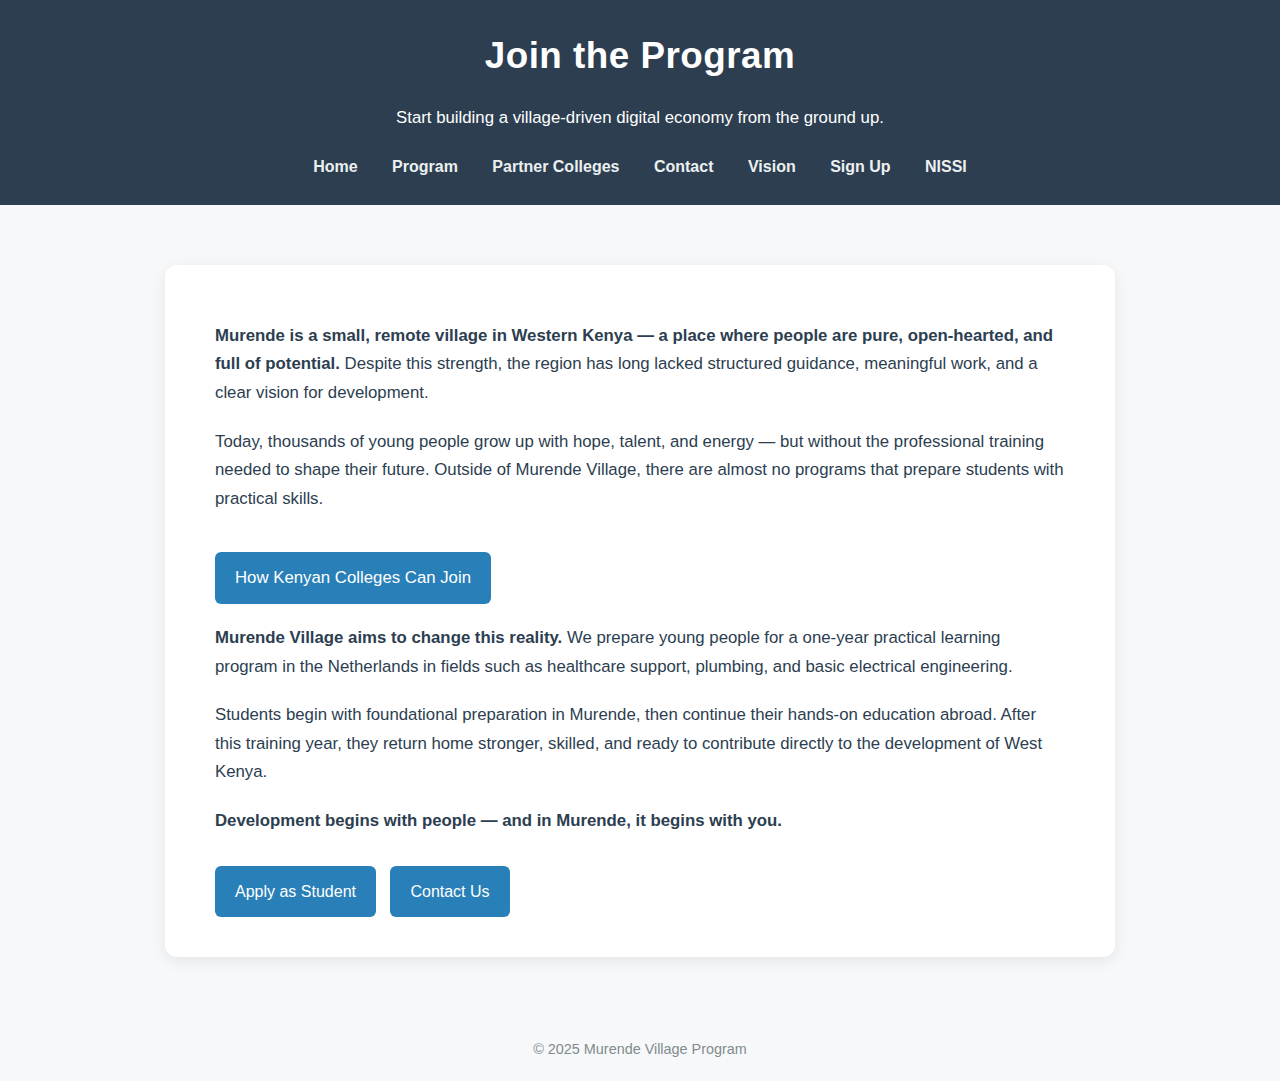
<file: index.html>
<!DOCTYPE html>
<html lang="en">
<head>
  <meta charset="UTF-8">
  <meta name="viewport" content="width=device-width, initial-scale=1.0">
  <title>Murende Village</title>
  <link rel="stylesheet" href="style.css">
</head>

<body>

<header>
  <h1>Join the Program</h1>
  <p>Start building a village-driven digital economy from the ground up.</p>
  <nav id="nav-menu">
    <a class="active" href="index.html">Home</a>
    <a href="program.html">Program</a>
    <a href="college.html">Partner Colleges</a>
    <a href="contact.html">Contact</a>
    <a href="vision.html">Vision</a>
    <a href="signup.html">Sign Up</a>
    <a href="nissi.html">NISSI</a>
  </nav>
</header>

<div class="container">

  <p>
    <strong>Murende is a small, remote village in Western Kenya — a place where people are pure, open-hearted, and full of potential.</strong>
    Despite this strength, the region has long lacked structured guidance, meaningful work, and a clear vision for development.
  </p>

  <p>
    Today, thousands of young people grow up with hope, talent, and energy — but without the professional training needed
    to shape their future. Outside of Murende Village, there are almost no programs that prepare students with practical skills.
    <br><br>
    <a href="college.html" class="button">How Kenyan Colleges Can Join</a>
  </p>

  <p>
    <strong>Murende Village aims to change this reality.</strong>
    We prepare young people for a one-year practical learning program in the Netherlands in fields such as healthcare support,
    plumbing, and basic electrical engineering.
  </p>

  <p>
    Students begin with foundational preparation in Murende, then continue their hands-on education abroad.
    After this training year, they return home stronger, skilled, and ready to contribute directly to the development of West Kenya.
  </p>

  <p>
    <strong>Development begins with people — and in Murende, it begins with you.</strong>
  </p>

  <a href="signup.html" class="button">Apply as Student</a>
<a href="contact.html" class="button" style="margin-left:10px;">Contact Us</a>


</div>

<footer>
  © 2025 Murende Village Program
</footer>

</body>
</html>
</file>
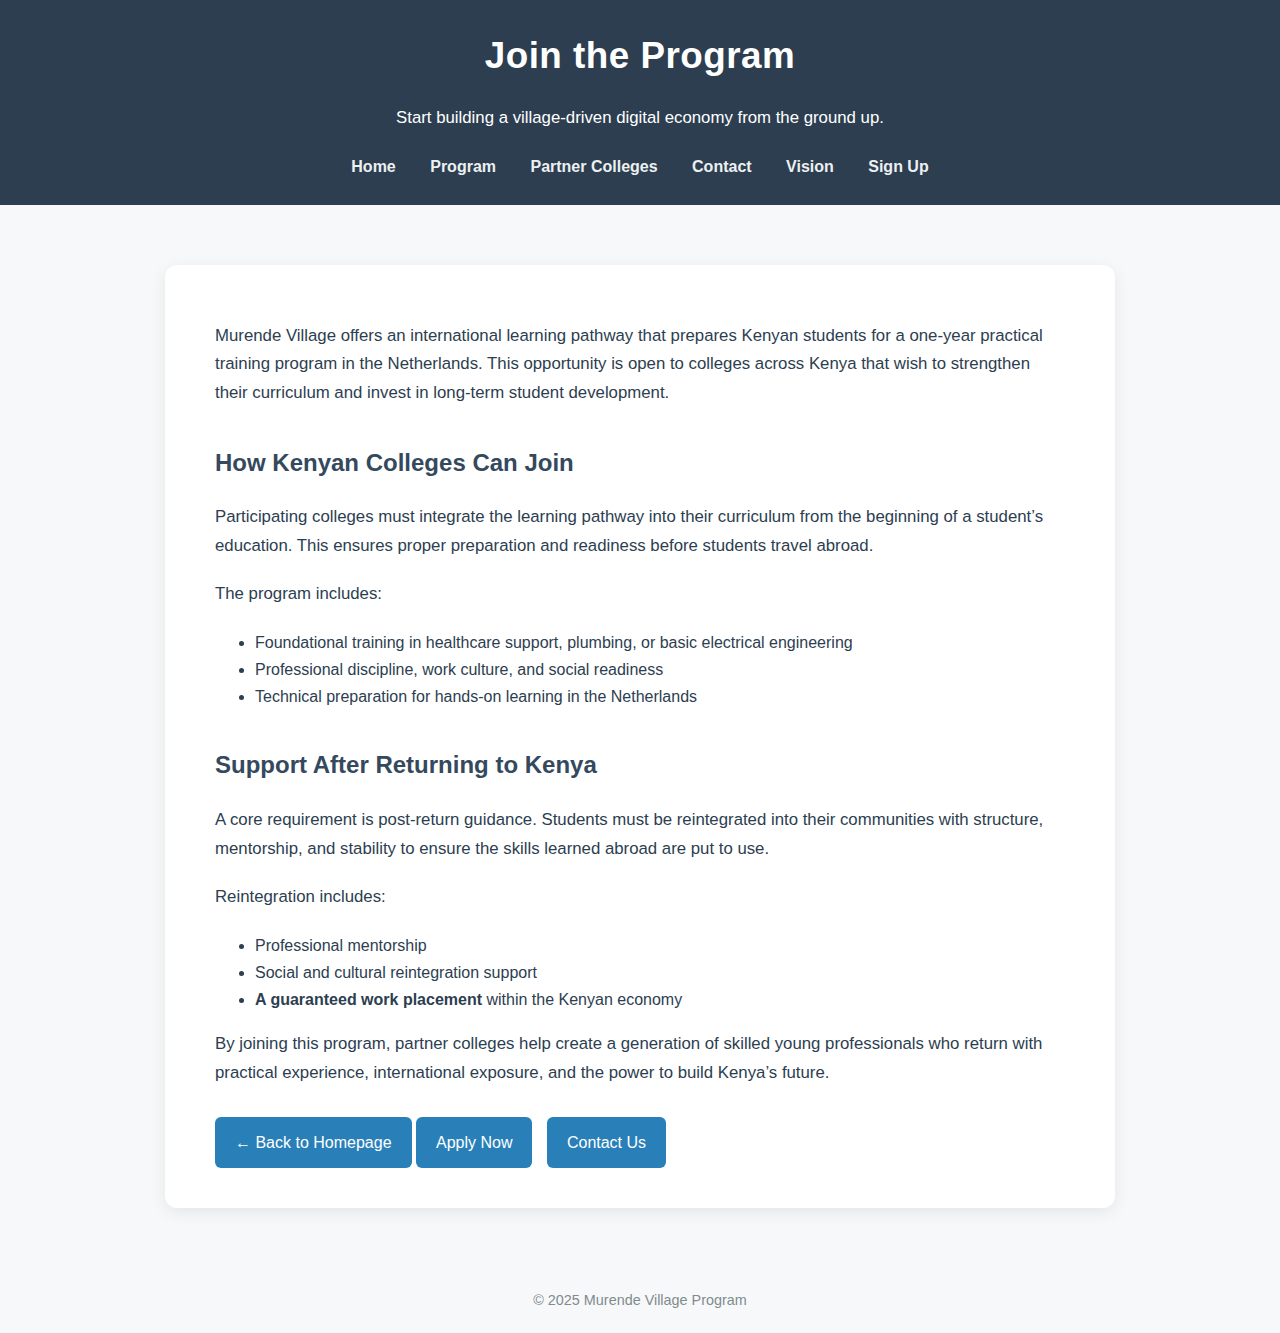
<file: college.html>
<!DOCTYPE html>
<html lang="en">
<head>
  <meta charset="UTF-8">
  <meta name="viewport" content="width=device-width, initial-scale=1.0">
  <title>Murende Village – Partnership Program</title>
  <link rel="stylesheet" href="style.css">
</head>

<body>

<header>
  <h1>Join the Program</h1>
  <p>Start building a village-driven digital economy from the ground up.</p>
  <nav id="nav-menu">
    <a href="index.html">Home</a>
    <a href="program.html">Program</a>
    <a class="active" href="college.html">Partner Colleges</a>
    <a href="contact.html">Contact</a>
    <a href="vision.html">Vision</a>
    <a href="signup.html">Sign Up</a>
  </nav>
</header>

<div class="container">

  <p>
    Murende Village offers an international learning pathway that prepares Kenyan students for a one-year practical training
    program in the Netherlands. This opportunity is open to colleges across Kenya that wish to strengthen their curriculum
    and invest in long-term student development.
  </p>

  <h2>How Kenyan Colleges Can Join</h2>

  <p>
    Participating colleges must integrate the learning pathway into their curriculum from the beginning of a student’s education.
    This ensures proper preparation and readiness before students travel abroad.
  </p>

  <p>The program includes:</p>

  <ul>
    <li>Foundational training in healthcare support, plumbing, or basic electrical engineering</li>
    <li>Professional discipline, work culture, and social readiness</li>
    <li>Technical preparation for hands-on learning in the Netherlands</li>
  </ul>

  <h2>Support After Returning to Kenya</h2>

  <p>
    A core requirement is post-return guidance. Students must be reintegrated into their communities with structure,
    mentorship, and stability to ensure the skills learned abroad are put to use.
  </p>

  <p>Reintegration includes:</p>

  <ul>
    <li>Professional mentorship</li>
    <li>Social and cultural reintegration support</li>
    <li><strong>A guaranteed work placement</strong> within the Kenyan economy</li>
  </ul>

  <p>
    By joining this program, partner colleges help create a generation of skilled young professionals who return with
    practical experience, international exposure, and the power to build Kenya’s future.
  </p>

  <a href="index.html" class="button">← Back to Homepage</a>
<a href="signup.html" class="button">Apply Now</a>
<a href="contact.html" class="button" style="margin-left:10px;">Contact Us</a>

</div>

<footer>
  © 2025 Murende Village Program
</footer>

</body>
</html>
</file>
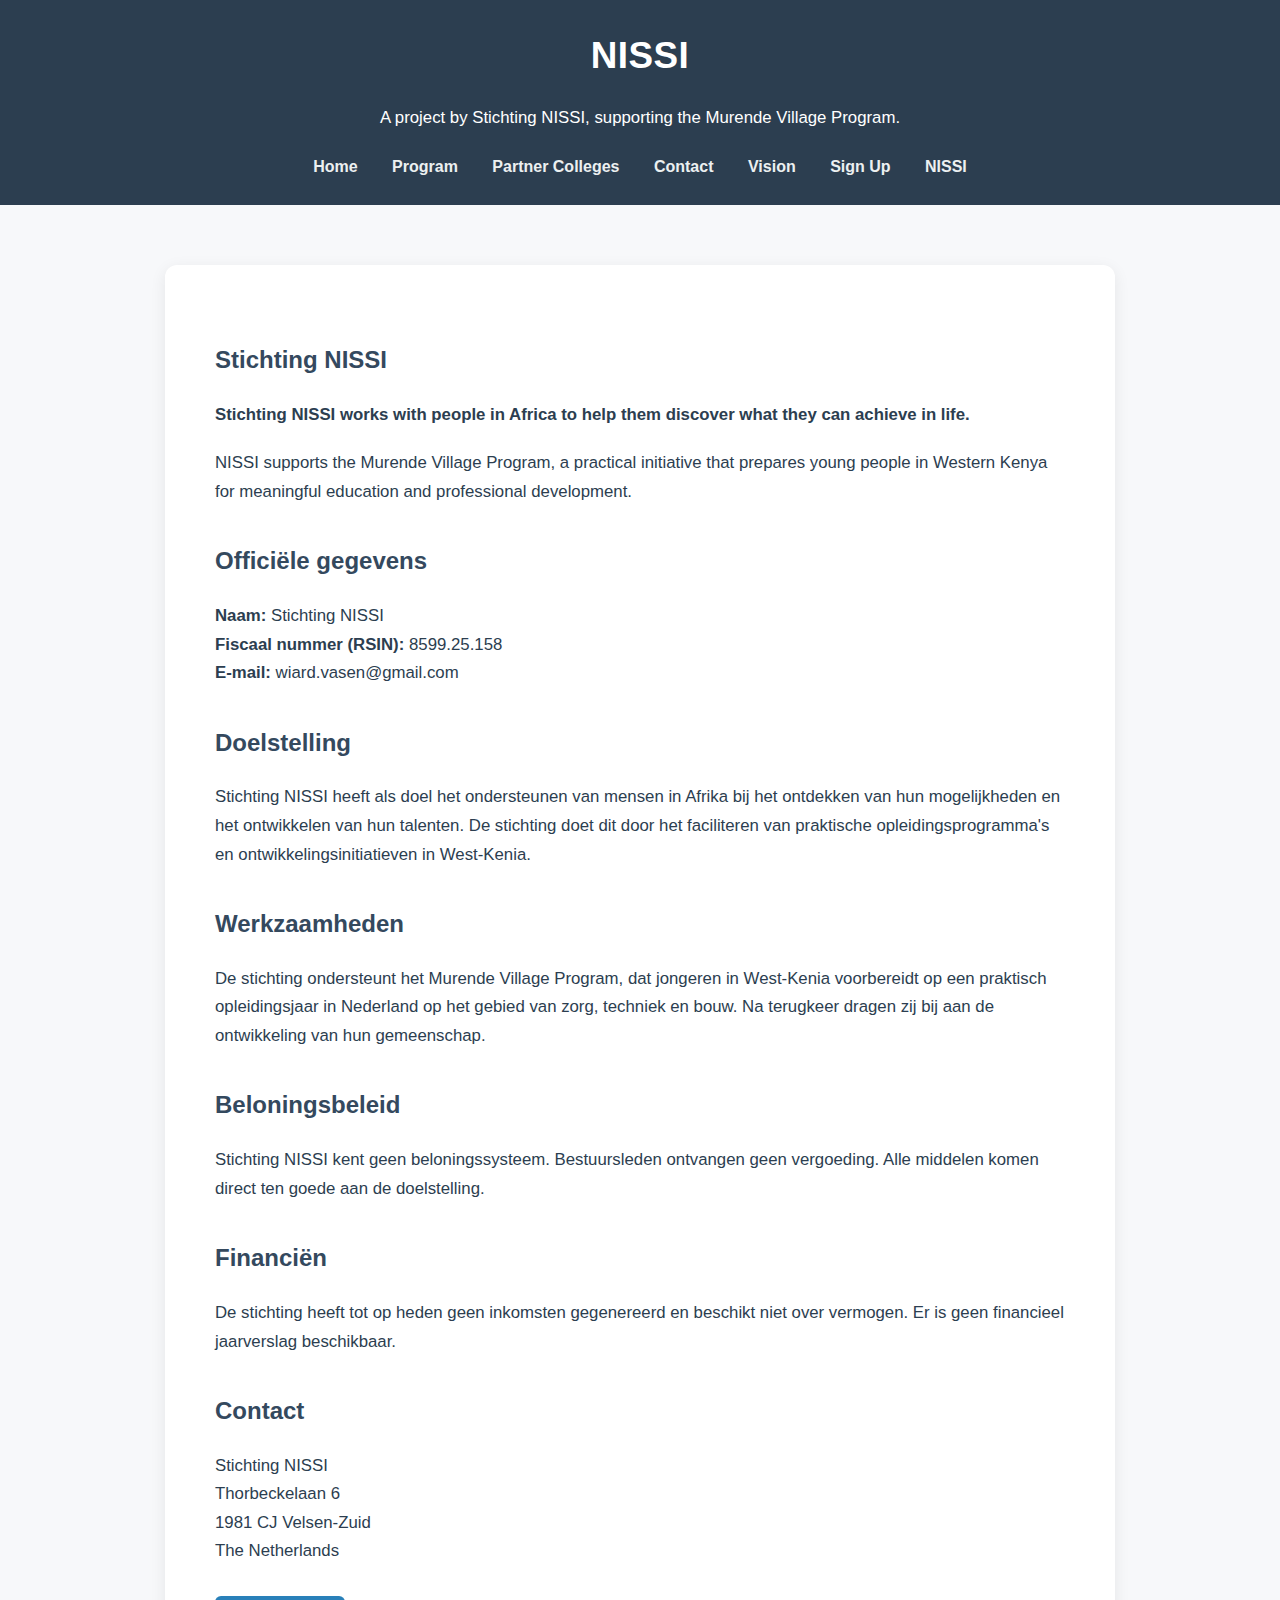
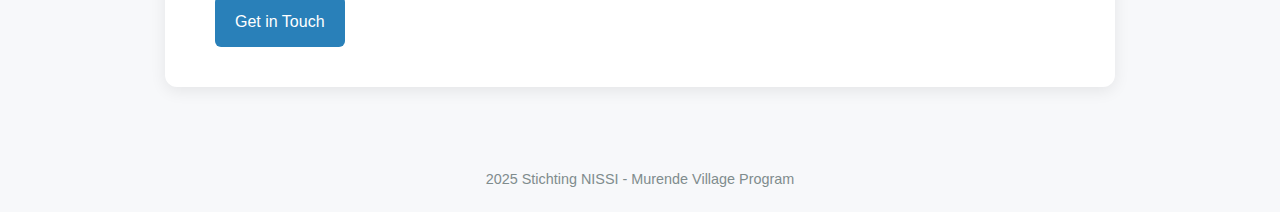
<file: nissi.html>
<!DOCTYPE html>
<html lang="en">
<head>
  <meta charset="UTF-8">
  <meta name="viewport" content="width=device-width, initial-scale=1.0">
  <title>Stichting NISSI</title>
  <link rel="stylesheet" href="style.css">
</head>
<body>
<header>
  <h1>NISSI</h1>
  <p>A project by Stichting NISSI, supporting the Murende Village Program.</p>
  <nav id="nav-menu">
    <a href="index.html">Home</a>
    <a href="program.html">Program</a>
    <a href="college.html">Partner Colleges</a>
    <a href="contact.html">Contact</a>
    <a href="vision.html">Vision</a>
    <a href="signup.html">Sign Up</a>
    <a class="active" href="nissi.html">NISSI</a>
  </nav>
</header>
<div class="container">
  <h2>Stichting NISSI</h2>
  <p><strong>Stichting NISSI works with people in Africa to help them discover what they can achieve in life.</strong></p>
  <p>NISSI supports the Murende Village Program, a practical initiative that prepares young people in Western Kenya for meaningful education and professional development.</p>

  <h2>Officiële gegevens</h2>
  <p>
    <strong>Naam:</strong> Stichting NISSI<br>
    <strong>Fiscaal nummer (RSIN):</strong> 8599.25.158<br>
    <strong>E-mail:</strong> wiard.vasen@gmail.com
  </p>

  <h2>Doelstelling</h2>
  <p>Stichting NISSI heeft als doel het ondersteunen van mensen in Afrika bij het ontdekken van hun mogelijkheden en het ontwikkelen van hun talenten. De stichting doet dit door het faciliteren van praktische opleidingsprogramma's en ontwikkelingsinitiatieven in West-Kenia.</p>

  <h2>Werkzaamheden</h2>
  <p>De stichting ondersteunt het Murende Village Program, dat jongeren in West-Kenia voorbereidt op een praktisch opleidingsjaar in Nederland op het gebied van zorg, techniek en bouw. Na terugkeer dragen zij bij aan de ontwikkeling van hun gemeenschap.</p>

  <h2>Beloningsbeleid</h2>
  <p>Stichting NISSI kent geen beloningssysteem. Bestuursleden ontvangen geen vergoeding. Alle middelen komen direct ten goede aan de doelstelling.</p>

  <h2>Financiën</h2>
  <p>De stichting heeft tot op heden geen inkomsten gegenereerd en beschikt niet over vermogen. Er is geen financieel jaarverslag beschikbaar.</p>

  <h2>Contact</h2>
  <p>Stichting NISSI<br>Thorbeckelaan 6<br>1981 CJ Velsen-Zuid<br>The Netherlands</p>
  <a href="contact.html" class="button">Get in Touch</a>
</div><footer>2025 Stichting NISSI - Murende Village Program</footer>
</body>
</html>
</file>
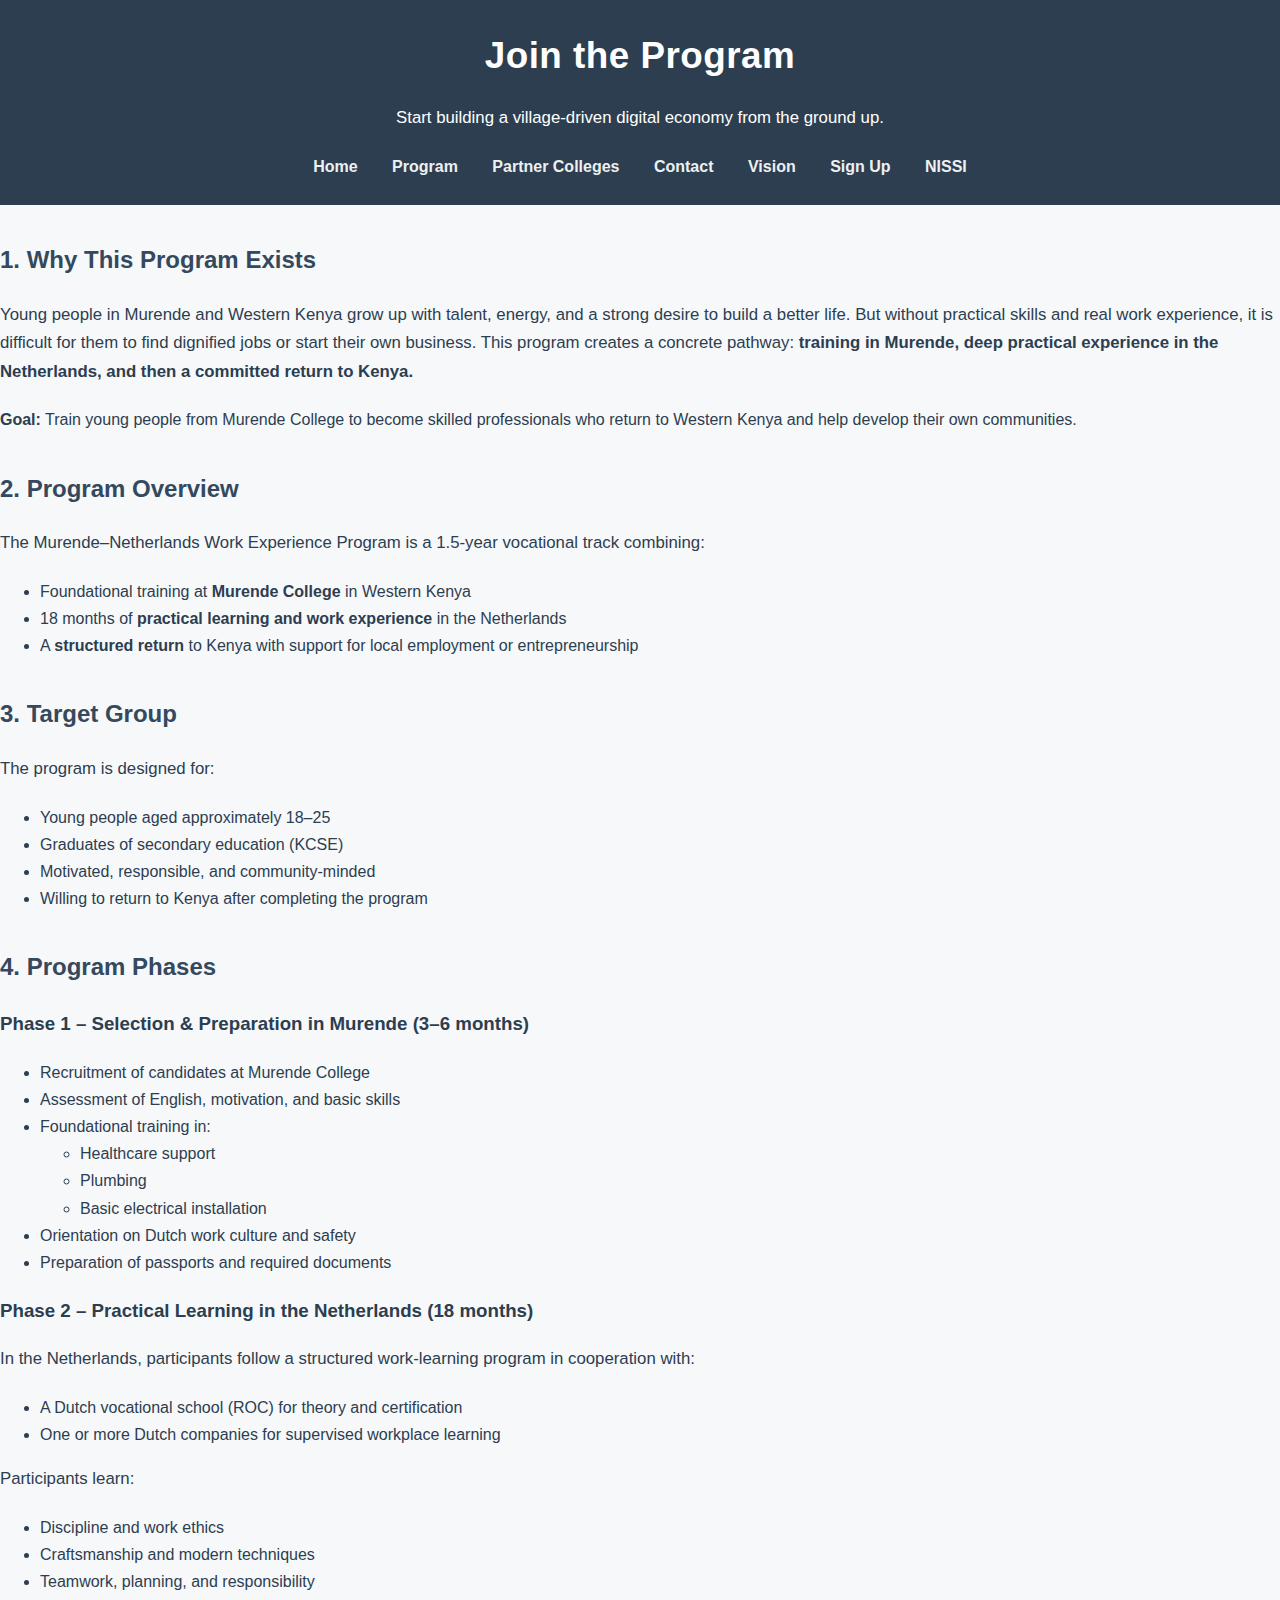
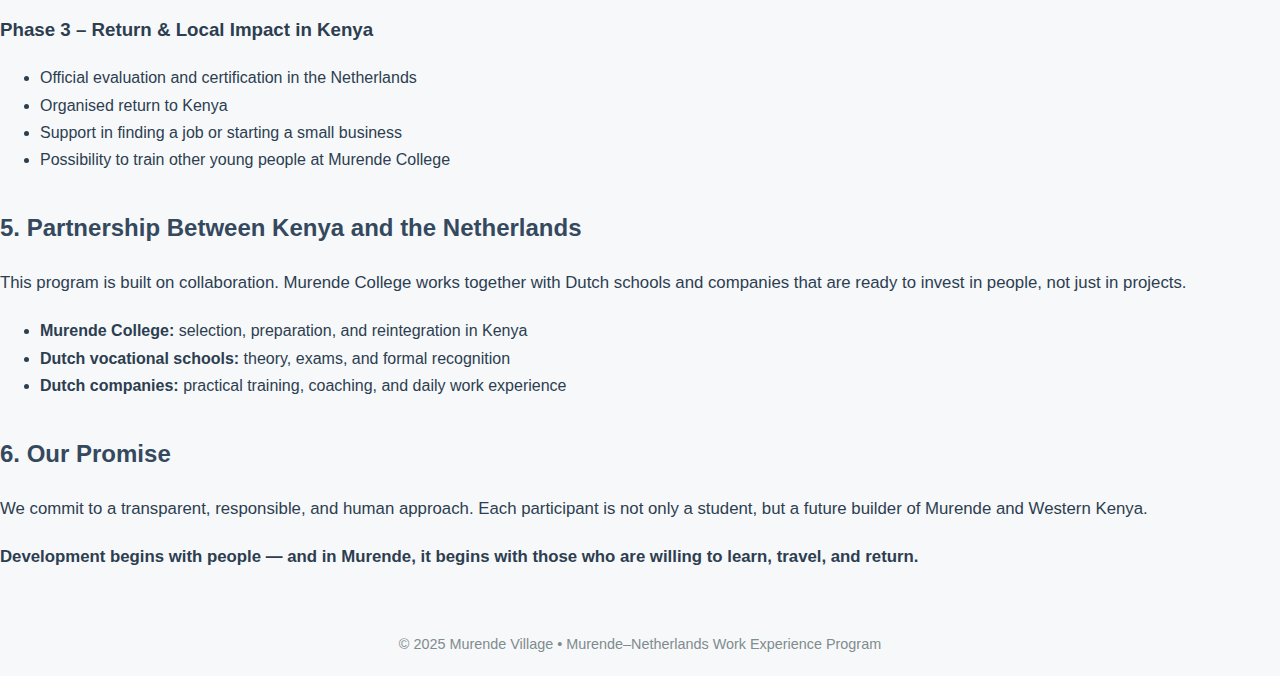
<file: program.html>
<!DOCTYPE html>
<html lang="en">
<head>
    <meta charset="UTF-8">
    <meta name="viewport" content="width=device-width, initial-scale=1.0">
    <title>Murende–Netherlands Work Experience Program</title>
  <link rel="stylesheet" href="style.css">
</head>
<body>

<header>
  <h1>Join the Program</h1>
  <p>Start building a village-driven digital economy from the ground up.</p>
  <nav id="nav-menu">
    <a href="index.html">Home</a>
    <a class="active" href="program.html">Program</a>
    <a href="college.html">Partner Colleges</a>
    <a href="contact.html">Contact</a>
    <a href="vision.html">Vision</a>
    <a href="signup.html">Sign Up</a>
    <a href="nissi.html">NISSI</a>
  </nav>
</header>

</header>

<main>
    <h2>1. Why This Program Exists</h2>
    <p>
        Young people in Murende and Western Kenya grow up with talent, energy, and a strong desire to build a better life. 
        But without practical skills and real work experience, it is difficult for them to find dignified jobs or start their own business.
        This program creates a concrete pathway: <strong>training in Murende, deep practical experience in the Netherlands, and then a committed return to Kenya.</strong>
    </p>

    <div class="highlight">
        <strong>Goal:</strong> Train young people from Murende College to become skilled professionals who return to Western Kenya and help develop their own communities.
    </div>

    <h2>2. Program Overview</h2>
    <p>
        The Murende–Netherlands Work Experience Program is a 1.5-year vocational track combining:
    </p>
    <ul>
        <li>Foundational training at <strong>Murende College</strong> in Western Kenya</li>
        <li>18 months of <strong>practical learning and work experience</strong> in the Netherlands</li>
        <li>A <strong>structured return</strong> to Kenya with support for local employment or entrepreneurship</li>
    </ul>

    <h2>3. Target Group</h2>
    <p>The program is designed for:</p>
    <ul>
        <li>Young people aged approximately 18–25</li>
        <li>Graduates of secondary education (KCSE)</li>
        <li>Motivated, responsible, and community-minded</li>
        <li>Willing to return to Kenya after completing the program</li>
    </ul>

    <h2>4. Program Phases</h2>

    <h3>Phase 1 – Selection & Preparation in Murende (3–6 months)</h3>
    <ul>
        <li>Recruitment of candidates at Murende College</li>
        <li>Assessment of English, motivation, and basic skills</li>
        <li>Foundational training in:
            <ul>
                <li>Healthcare support</li>
                <li>Plumbing</li>
                <li>Basic electrical installation</li>
            </ul>
        </li>
        <li>Orientation on Dutch work culture and safety</li>
        <li>Preparation of passports and required documents</li>
    </ul>

    <h3>Phase 2 – Practical Learning in the Netherlands (18 months)</h3>
    <p>
        In the Netherlands, participants follow a structured work-learning program in cooperation with:
    </p>
    <ul>
        <li>A Dutch vocational school (ROC) for theory and certification</li>
        <li>One or more Dutch companies for supervised workplace learning</li>
    </ul>
    <p>
        Participants learn:
    </p>
    <ul>
        <li>Discipline and work ethics</li>
        <li>Craftsmanship and modern techniques</li>
        <li>Teamwork, planning, and responsibility</li>
    </ul>

    <h3>Phase 3 – Return & Local Impact in Kenya</h3>
    <ul>
        <li>Official evaluation and certification in the Netherlands</li>
        <li>Organised return to Kenya</li>
        <li>Support in finding a job or starting a small business</li>
        <li>Possibility to train other young people at Murende College</li>
    </ul>

    <h2>5. Partnership Between Kenya and the Netherlands</h2>
    <p>
        This program is built on collaboration. Murende College works together with Dutch schools and companies 
        that are ready to invest in people, not just in projects.
    </p>
    <ul>
        <li><strong>Murende College:</strong> selection, preparation, and reintegration in Kenya</li>
        <li><strong>Dutch vocational schools:</strong> theory, exams, and formal recognition</li>
        <li><strong>Dutch companies:</strong> practical training, coaching, and daily work experience</li>
    </ul>

    <h2>6. Our Promise</h2>
    <p>
        We commit to a transparent, responsible, and human approach. Each participant is not only a student, 
        but a future builder of Murende and Western Kenya.
    </p>
    <p>
        <strong>Development begins with people — and in Murende, it begins with those who are willing to learn, travel, and return.</strong>
    </p>
</main>

<footer>
    © 2025 Murende Village • Murende–Netherlands Work Experience Program
</footer>

</body>
</html>
</file>
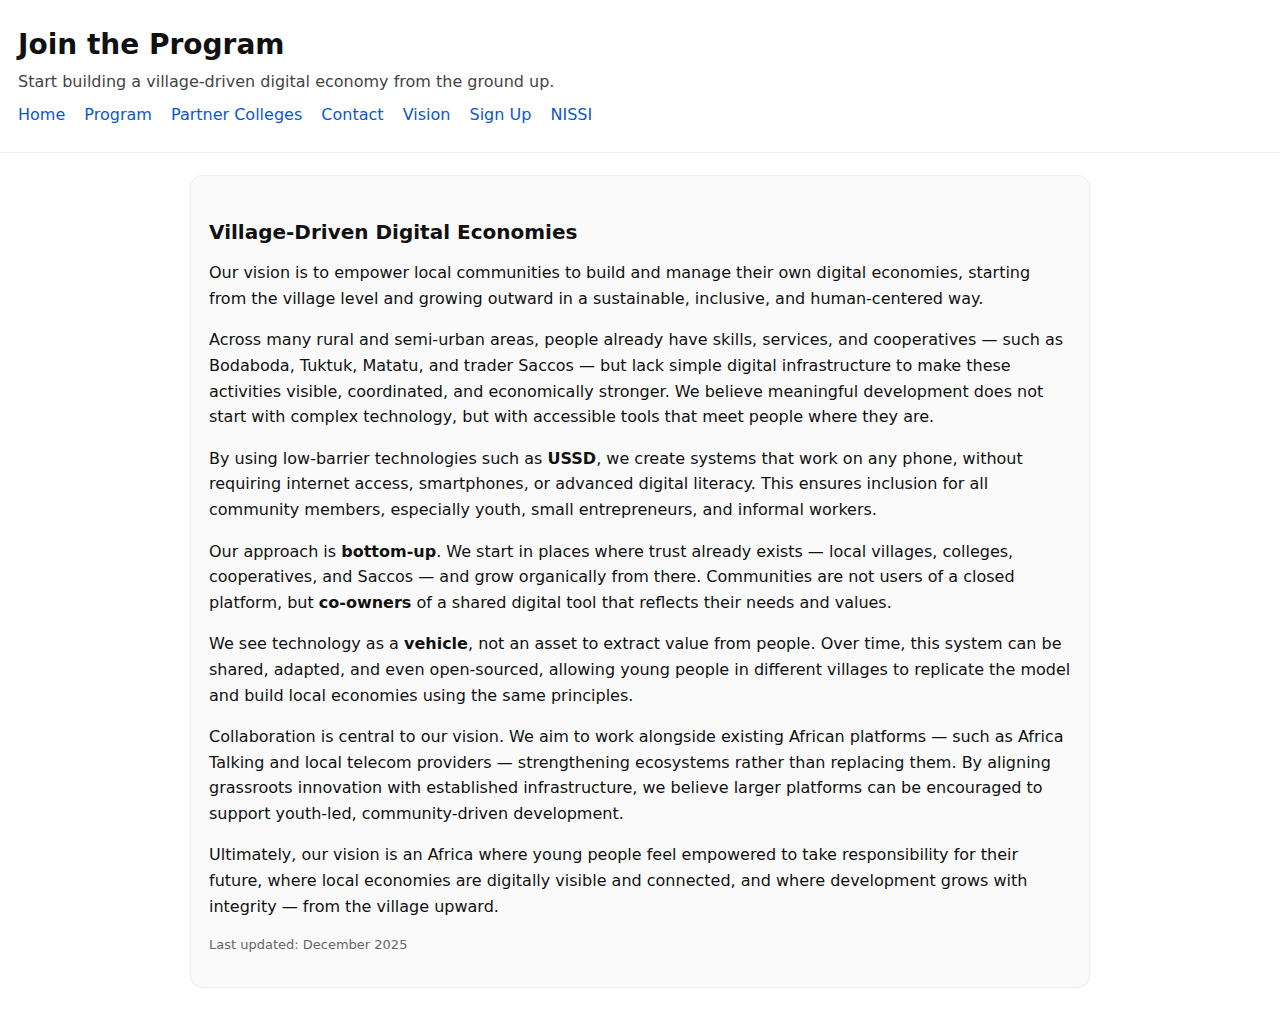
<file: vision.html>
<!doctype html>
<html lang="en">
<head>
  <meta charset="utf-8" />
  <meta name="viewport" content="width=device-width, initial-scale=1" />
  <title>Vision – Murende Village</title>
  <style>
    body { font-family: system-ui,-apple-system,Segoe UI,Roboto,Arial; margin: 0; color:#111; background:#fff; }
    header { padding: 28px 18px; border-bottom: 1px solid #eee; }
    header h1 { margin: 0; font-size: 28px; }
    header p { margin: 8px 0 0; color:#444; max-width: 900px; }
    main { padding: 22px 18px; max-width: 900px; margin: 0 auto; }
    h2 { margin-top: 26px; font-size: 20px; }
    p { line-height: 1.6; font-size: 16px; }
    .card { border:1px solid #eee; border-radius: 12px; padding: 18px; background:#fafafa; }
    .small { color:#666; font-size: 13px; }
    nav a { margin-right: 14px; text-decoration: none; color: #0b57d0; }
    nav { margin-top: 10px; }
  </style>
</head>
<body>
<header>
  <h1>Join the Program</h1>
  <p>Start building a village-driven digital economy from the ground up.</p>
  <nav id="nav-menu">
    <a href="index.html">Home</a>
    <a href="program.html">Program</a>
    <a href="college.html">Partner Colleges</a>
    <a href="contact.html">Contact</a>
    <a class="active" href="vision.html">Vision</a>
    <a href="signup.html">Sign Up</a>
    <a href="nissi.html">NISSI</a>
  </nav>
</header>

  <main>
    <div class="card">
      <h2>Village-Driven Digital Economies</h2>
      <p>
        Our vision is to empower local communities to build and manage their own digital economies,
        starting from the village level and growing outward in a sustainable, inclusive, and human-centered way.
      </p>

      <p>
        Across many rural and semi-urban areas, people already have skills, services, and cooperatives —
        such as Bodaboda, Tuktuk, Matatu, and trader Saccos — but lack simple digital infrastructure to make these
        activities visible, coordinated, and economically stronger. We believe meaningful development does not start
        with complex technology, but with accessible tools that meet people where they are.
      </p>

      <p>
        By using low-barrier technologies such as <strong>USSD</strong>, we create systems that work on any phone,
        without requiring internet access, smartphones, or advanced digital literacy. This ensures inclusion for all
        community members, especially youth, small entrepreneurs, and informal workers.
      </p>

      <p>
        Our approach is <strong>bottom-up</strong>. We start in places where trust already exists — local villages,
        colleges, cooperatives, and Saccos — and grow organically from there. Communities are not users of a closed
        platform, but <strong>co-owners</strong> of a shared digital tool that reflects their needs and values.
      </p>

      <p>
        We see technology as a <strong>vehicle</strong>, not an asset to extract value from people. Over time, this
        system can be shared, adapted, and even open-sourced, allowing young people in different villages to replicate
        the model and build local economies using the same principles.
      </p>

      <p>
        Collaboration is central to our vision. We aim to work alongside existing African platforms — such as
        Africa Talking and local telecom providers — strengthening ecosystems rather than replacing them. By aligning
        grassroots innovation with established infrastructure, we believe larger platforms can be encouraged to support
        youth-led, community-driven development.
      </p>

      <p>
        Ultimately, our vision is an Africa where young people feel empowered to take responsibility for their future,
        where local economies are digitally visible and connected, and where development grows with integrity — from the
        village upward.
      </p>

      <p class="small">Last updated: December 2025</p>
    </div>
  </main>
</body>
</html>
</file>
<file: style.css>
/* GLOBAL LAYOUT */
body {
    margin: 0;
    padding: 0;
    font-family: "Helvetica Neue", Arial, sans-serif;
    color: #2c3e50;
    background-color: #f7f8fa;
    line-height: 1.7;
}

/* PAGE WRAPPER */
.container {
    max-width: 850px;
    margin: 60px auto;
    background: #ffffff;
    padding: 40px 50px;
    border-radius: 12px;
    box-shadow: 0 4px 16px rgba(0,0,0,0.08);
}

/* HEADER */
header {
    background: #2c3e50;
    color: white;
    padding: 25px 50px;
    text-align: center;
}

header h1 {
    margin: 0;
    font-size: 2.3rem;
    letter-spacing: 0.5px;
}

/* NAVIGATION MENU */
nav {
    margin-top: 15px;
    text-align: center;
}

nav a {
    color: #ecf0f1;
    text-decoration: none;
    margin: 0 15px;
    font-size: 1rem;
    font-weight: bold;
}

nav a:hover {
    text-decoration: underline;
}

/* TYPOGRAPHY */
h2 {
    margin-top: 35px;
    color: #34495e;
}

p {
    margin-bottom: 20px;
    font-size: 1.05rem;
}

/* BUTTON-STYLE LINKS */
a.button {
    display: inline-block;
    padding: 12px 20px;
    background-color: #2980b9;
    color: white !important;
    border-radius: 6px;
    text-decoration: none;
    margin-top: 10px;
}

a.button:hover {
    background-color: #1f6a96;
}

/* FOOTER */
footer {
    text-align: center;
    padding: 20px;
    color: #7f8c8d;
    font-size: 0.9rem;
    margin-top: 40px;
}
</file>
